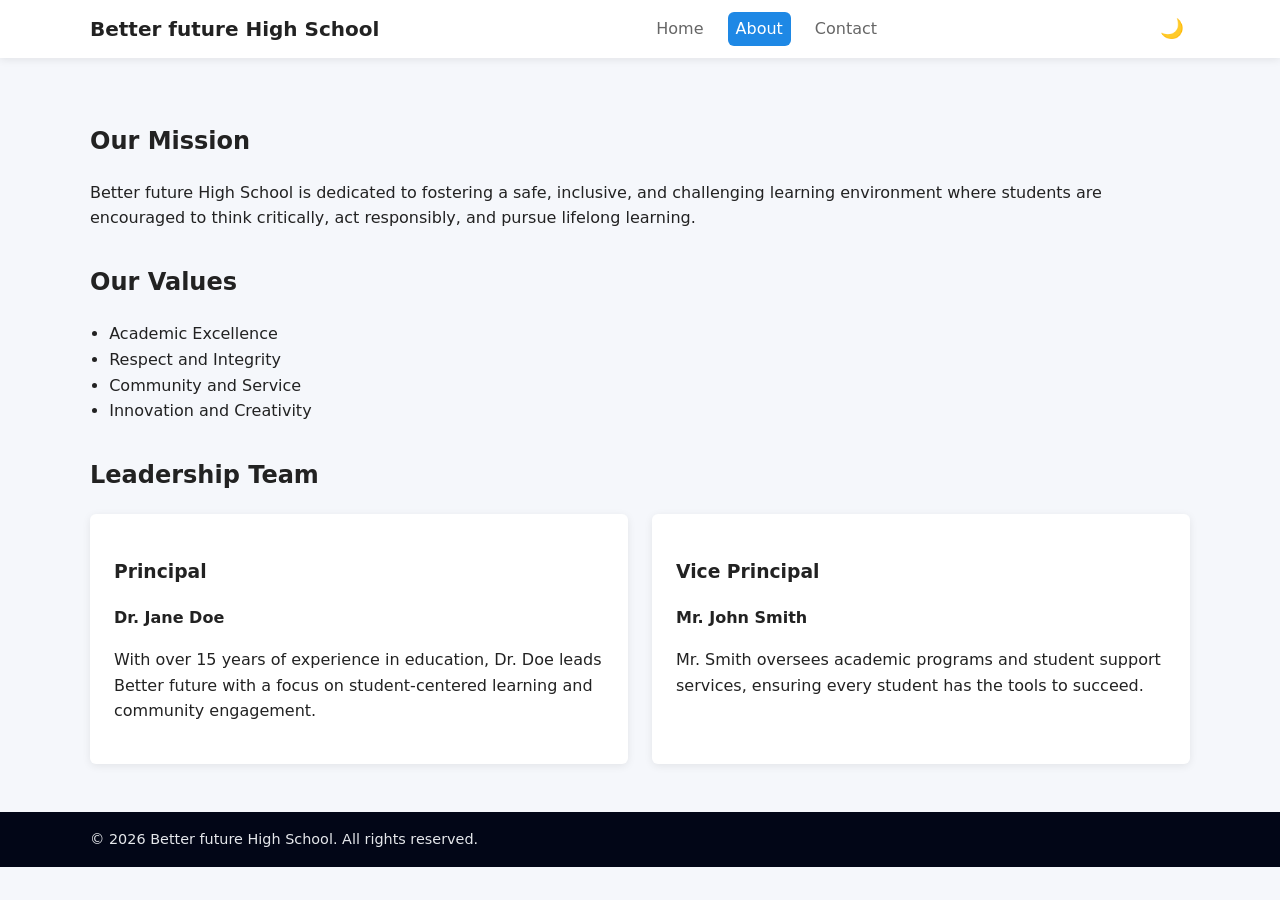
<file: src/about.html>
<!DOCTYPE html>
<html lang="en">
<head>
  <meta charset="UTF-8" />
  <title>About Us | Better future High School</title>
  <meta name="viewport" content="width=device-width, initial-scale=1" />
  <meta name="description" content="Learn more about Better future High School, our mission, and our staff." />
  <link rel="stylesheet" href="css/styles.css" />
</head>
<body>
  <header class="site-header">
    <div class="container header-inner">
      <h1 class="logo">Better future High School</h1>
      <nav class="nav">
        <a href="index.html" class="nav-link">Home</a>
        <a href="about.html" class="nav-link active">About</a>
        <a href="contact.html" class="nav-link">Contact</a>
      </nav>
      <button id="themeToggle" class="theme-toggle" aria-label="Toggle dark mode">
        🌙
      </button>
    </div>
  </header>

  <main class="site-main container">
    <section class="section">
      <h2>Our Mission</h2>
      <p>
        Better future High School is dedicated to fostering a safe, inclusive, and challenging learning
        environment where students are encouraged to think critically, act responsibly, and pursue
        lifelong learning.
      </p>
    </section>

    <section class="section">
      <h2>Our Values</h2>
      <ul class="list">
        <li>Academic Excellence</li>
        <li>Respect and Integrity</li>
        <li>Community and Service</li>
        <li>Innovation and Creativity</li>
      </ul>
    </section>

    <section class="section">
      <h2>Leadership Team</h2>
      <div class="grid-2">
        <div class="card fade-in">
          <h3>Principal</h3>
          <p><strong>Dr. Jane Doe</strong></p>
          <p>
            With over 15 years of experience in education, Dr. Doe leads Better future with a focus on
            student-centered learning and community engagement.
          </p>
        </div>
        <div class="card fade-in">
          <h3>Vice Principal</h3>
          <p><strong>Mr. John Smith</strong></p>
          <p>
            Mr. Smith oversees academic programs and student support services, ensuring every student
            has the tools to succeed.
          </p>
        </div>
      </div>
    </section>
  </main>

  <footer class="site-footer">
    <div class="container">
      <p>&copy; <span id="year"></span> Better future High School. All rights reserved.</p>
    </div>
  </footer>

  <script src="js/main.js"></script>
</body>
</html>
</file>
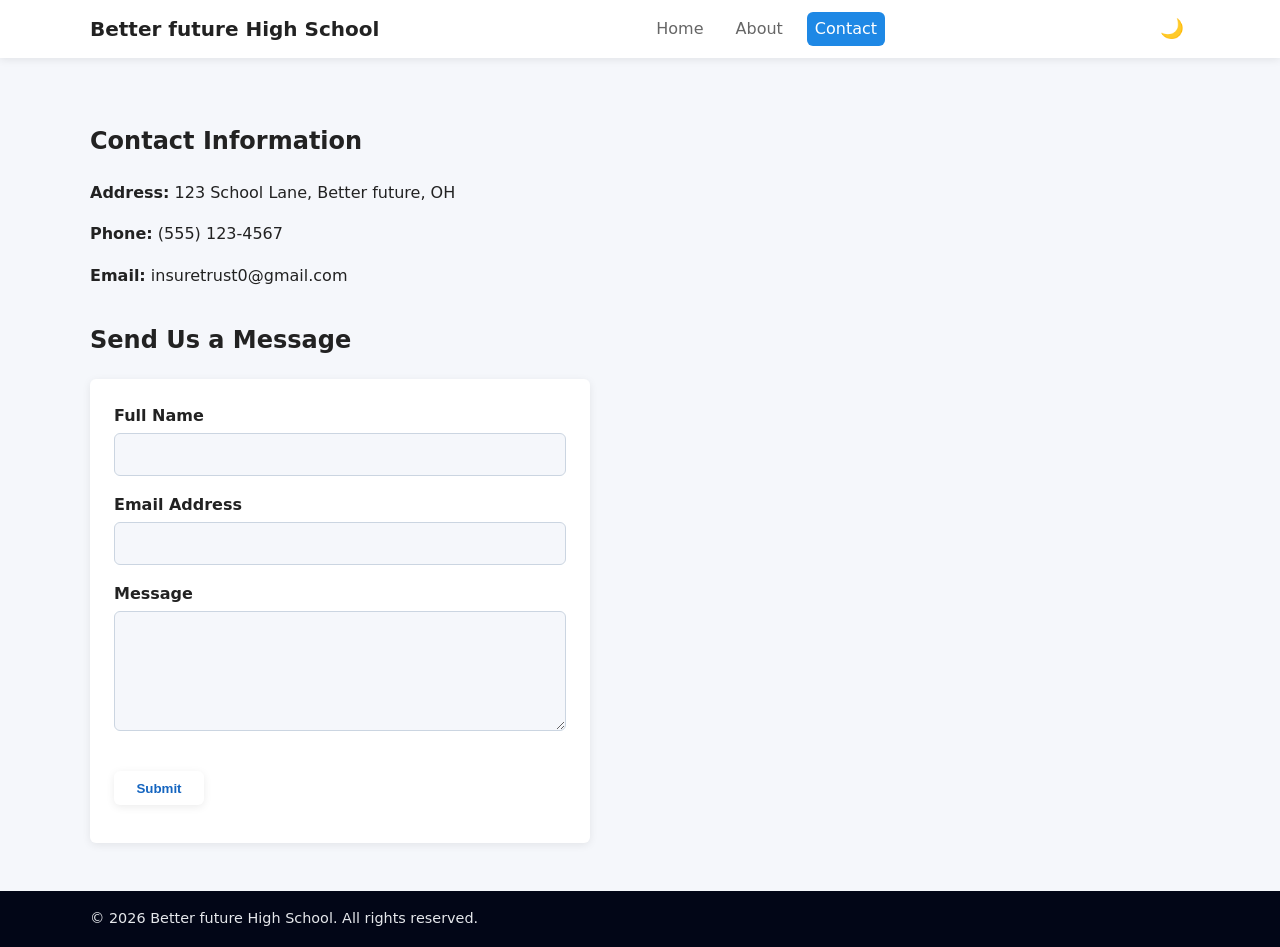
<file: src/contact.html>
<!DOCTYPE html>
<html lang="en">
<head>
  <meta charset="UTF-8" />
  <title>Contact Us | Better future High School</title>
  <meta name="viewport" content="width=device-width, initial-scale=1" />
  <meta name="description" content="Contact Better future High School for inquiries, admissions, and support." />
  <link rel="stylesheet" href="css/styles.css" />
</head>
<body>
  <header class="site-header">
    <div class="container header-inner">
      <h1 class="logo">Better future High School</h1>
      <nav class="nav">
        <a href="index.html" class="nav-link">Home</a>
        <a href="about.html" class="nav-link">About</a>
        <a href="contact.html" class="nav-link active">Contact</a>
      </nav>
      <button id="themeToggle" class="theme-toggle" aria-label="Toggle dark mode">
        🌙
      </button>
    </div>
  </header>

  <main class="site-main container">
    <section class="section">
      <h2>Contact Information</h2>
      <p><strong>Address:</strong> 123 School Lane, Better future, OH</p>
      <p><strong>Phone:</strong> (555) 123-4567</p>
      <p><strong>Email:</strong> insuretrust0@gmail.com</p>
    </section>

    <section class="section">
      <h2>Send Us a Message</h2>
      <form class="contact-form" id="contactForm" novalidate>
        <div class="form-group">
          <label for="name">Full Name</label>
          <input id="name" name="name" type="text" required />
        </div>

        <div class="form-group">
          <label for="email">Email Address</label>
          <input id="email" name="email" type="email" required />
        </div>

        <div class="form-group">
          <label for="message">Message</label>
          <textarea id="message" name="message" rows="4" required></textarea>
        </div>

        <button type="submit" class="btn-primary">Submit</button>
        <p class="form-status" id="formStatus" aria-live="polite"></p>
      </form>
    </section>
  </main>

  <footer class="site-footer">
    <div class="container">
      <p>&copy; <span id="year"></span> Better future High School. All rights reserved.</p>
    </div>
  </footer>

  <script src="js/main.js"></script>
</body>
</html>
</file>
<file: src/css/styles.css>
:root {
  --primary: #1e88e5;
  --primary-dark: #1565c0;
  --bg: #f5f7fb;
  --bg-alt: #ffffff;
  --text: #222;
  --muted: #666;
  --white: #ffffff;
  --shadow: 0 2px 8px rgba(0, 0, 0, 0.08);
  --radius: 6px;
  --transition: 0.2s ease-in-out;
}

*,
*::before,
*::after {
  box-sizing: border-box;
}

html {
  scroll-behavior: smooth;
}

body {
  margin: 0;
  font-family: system-ui, -apple-system, BlinkMacSystemFont, "Segoe UI", sans-serif;
  background: var(--bg);
  color: var(--text);
  line-height: 1.6;
}

body.dark {
  --bg: #0b1120;
  --bg-alt: #020617;
  --text: #e5e7eb;
  --muted: #9ca3af;
  --shadow: 0 2px 12px rgba(0, 0, 0, 0.6);
}

.container {
  width: 90%;
  max-width: 1100px;
  margin: 0 auto;
}

/* Header */

.site-header {
  background: var(--bg-alt);
  box-shadow: var(--shadow);
  position: sticky;
  top: 0;
  z-index: 10;
}

.header-inner {
  display: flex;
  align-items: center;
  justify-content: space-between;
  padding: 0.75rem 0;
  gap: 1rem;
}

.logo {
  font-size: 1.25rem;
  margin: 0;
}

.nav {
  display: flex;
  gap: 1rem;
}

.nav-link {
  text-decoration: none;
  color: var(--muted);
  font-weight: 500;
  padding: 0.25rem 0.5rem;
  border-radius: var(--radius);
  transition: background var(--transition), color var(--transition);
}

.nav-link:hover {
  background: rgba(30, 136, 229, 0.08);
  color: var(--primary-dark);
}

.nav-link.active {
  color: var(--white);
  background: var(--primary);
}

.theme-toggle {
  border: none;
  background: transparent;
  cursor: pointer;
  font-size: 1.2rem;
}

/* Main */

.site-main {
  padding: 2rem 0 3rem;
}

.section {
  margin-top: 2rem;
}

/* Hero */

.hero {
  background: linear-gradient(135deg, #1e88e5, #42a5f5);
  color: var(--white);
  padding: 3rem 0;
}

.hero h2 {
  margin-top: 0;
  font-size: 2rem;
}

.hero p {
  max-width: 600px;
}

.btn-primary {
  display: inline-block;
  margin-top: 1rem;
  padding: 0.6rem 1.4rem;
  border-radius: var(--radius);
  border: none;
  background: var(--white);
  color: var(--primary-dark);
  font-weight: 600;
  text-decoration: none;
  cursor: pointer;
  transition: background var(--transition), transform var(--transition), box-shadow var(--transition);
  box-shadow: var(--shadow);
}

.btn-primary:hover {
  background: #e3f2fd;
  transform: translateY(-1px);
}

/* Cards */

.cards {
  display: grid;
  grid-template-columns: repeat(auto-fit, minmax(220px, 1fr));
  gap: 1.5rem;
  margin-top: 1.5rem;
}

.card {
  background: var(--bg-alt);
  padding: 1.5rem;
  border-radius: var(--radius);
  box-shadow: var(--shadow);
}

/* Announcements */

.section-header {
  display: flex;
  flex-wrap: wrap;
  align-items: center;
  justify-content: space-between;
  gap: 1rem;
}

.search-input {
  padding: 0.4rem 0.6rem;
  border-radius: var(--radius);
  border: 1px solid #cbd5e1;
  min-width: 220px;
}

.announcements-list {
  display: grid;
  grid-template-columns: repeat(auto-fit, minmax(260px, 1fr));
  gap: 1rem;
  margin-top: 1rem;
}

.announcement {
  background: var(--bg-alt);
  padding: 1rem;
  border-radius: var(--radius);
  box-shadow: var(--shadow);
}

.announcement h4 {
  margin: 0 0 0.25rem;
}

.announcement small {
  display: block;
  color: var(--muted);
  margin-bottom: 0.5rem;
}

.empty-state {
  margin-top: 1rem;
  color: var(--muted);
}

.hidden {
  display: none !important;
}

/* Gallery */

.gallery {
  display: grid;
  grid-template-columns: repeat(auto-fit, minmax(160px, 1fr));
  gap: 0.75rem;
  margin-top: 1rem;
}

.gallery-img {
  width: 100%;
  border-radius: var(--radius);
  cursor: pointer;
  object-fit: cover;
  height: 140px;
  box-shadow: var(--shadow);
  transition: transform var(--transition), box-shadow var(--transition);
}

.gallery-img:hover {
  transform: translateY(-2px);
}

/* Lightbox */

.lightbox {
  position: fixed;
  inset: 0;
  display: flex;
  align-items: center;
  justify-content: center;
}

.lightbox-backdrop {
  position: absolute;
  inset: 0;
  background: rgba(0, 0, 0, 0.7);
}

#lightbox-img {
  position: relative;
  max-width: 90%;
  max-height: 80%;
  border-radius: var(--radius);
  box-shadow: var(--shadow);
}

/* About */

.list {
  padding-left: 1.2rem;
}

.grid-2 {
  display: grid;
  grid-template-columns: repeat(auto-fit, minmax(260px, 1fr));
  gap: 1.5rem;
}

/* Contact form */

.contact-form {
  background: var(--bg-alt);
  padding: 1.5rem;
  border-radius: var(--radius);
  box-shadow: var(--shadow);
  max-width: 500px;
}

.form-group {
  margin-bottom: 1rem;
}

label {
  display: block;
  font-weight: 600;
  margin-bottom: 0.25rem;
}

input,
textarea {
  width: 100%;
  padding: 0.5rem;
  border-radius: var(--radius);
  border: 1px solid #cbd5e1;
  font: inherit;
  background: var(--bg);
  color: var(--text);
}

input:focus,
textarea:focus {
  outline: none;
  border-color: var(--primary);
  box-shadow: 0 0 0 2px rgba(30, 136, 229, 0.2);
}

.form-status {
  margin-top: 0.75rem;
  font-size: 0.9rem;
  color: var(--muted);
}

/* Footer */

.site-footer {
  background: #020617;
  color: #e5e7eb;
  padding: 1rem 0;
  font-size: 0.9rem;
}

.site-footer p {
  margin: 0;
}

/* Animations */

.fade-in {
  opacity: 0;
  transform: translateY(12px);
  animation: fadeIn 0.6s forwards;
}

@keyframes fadeIn {
  to {
    opacity: 1;
    transform: translateY(0);
  }
}

/* Responsive */

@media (max-width: 640px) {
  .header-inner {
    flex-direction: column;
    align-items: flex-start;
  }

  .hero {
    text-align: left;
  }
}
</file>
